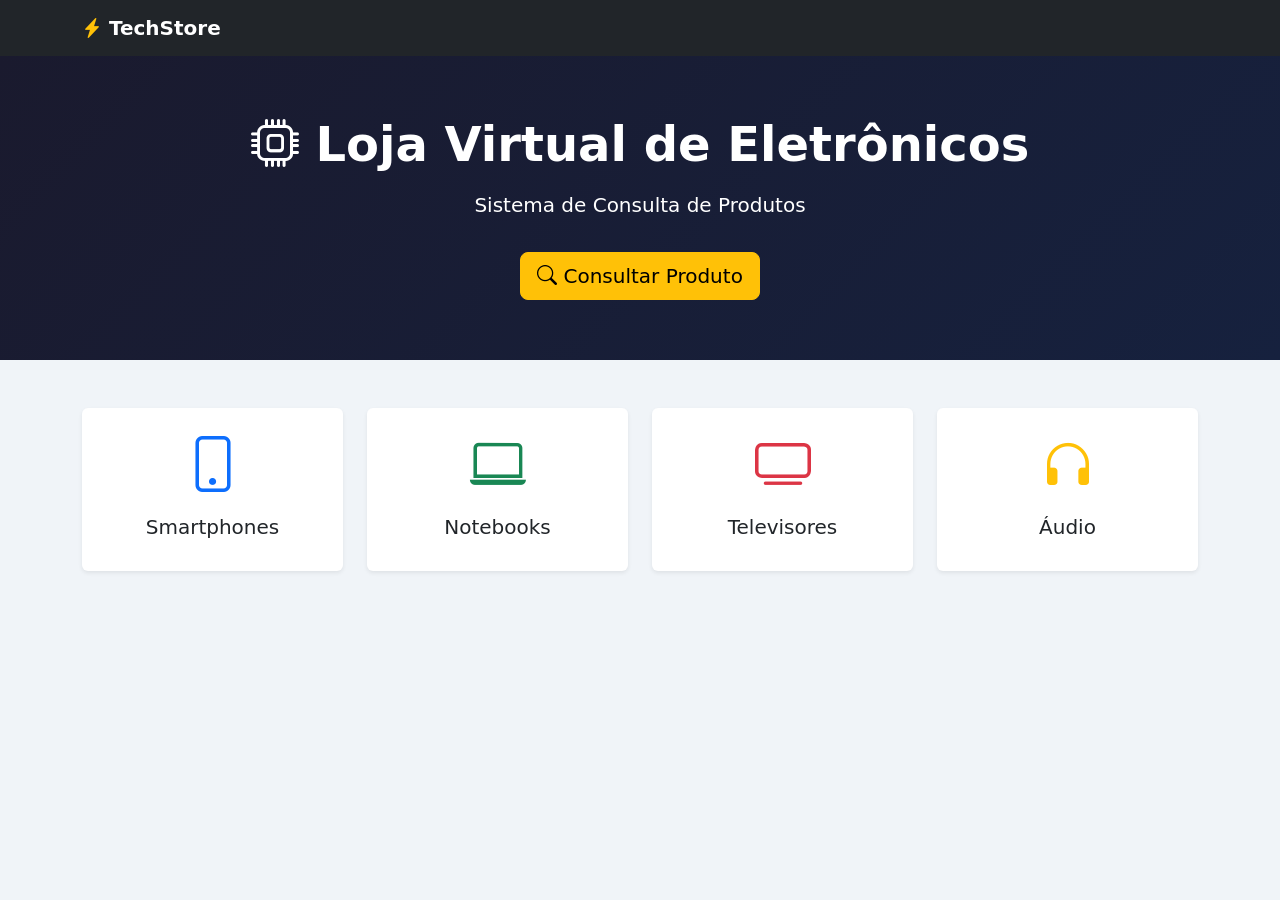
<file: src/main/resources/templates/index.html>
<!DOCTYPE html>
<html lang="pt-br" xmlns:th="http://www.thymeleaf.org">
<head>
    <meta charset="UTF-8">
    <meta name="viewport" content="width=device-width, initial-scale=1.0">
    <title>Loja Virtual de Eletrônicos</title>
    <link href="https://cdn.jsdelivr.net/npm/bootstrap@5.3.0/dist/css/bootstrap.min.css" rel="stylesheet">
    <link href="https://cdn.jsdelivr.net/npm/bootstrap-icons@1.11.0/font/bootstrap-icons.css" rel="stylesheet">
    <style>
        body { background-color: #f0f4f8; }
        .hero { background: linear-gradient(135deg, #1a1a2e, #16213e); color: white; padding: 60px 0; }
    </style>
</head>
<body>

<nav class="navbar navbar-dark bg-dark">
    <div class="container">
        <span class="navbar-brand fw-bold">
            <i class="bi bi-lightning-charge-fill text-warning"></i> TechStore
        </span>
    </div>
</nav>

<div class="hero text-center">
    <div class="container">
        <h1 class="display-5 fw-bold"><i class="bi bi-cpu"></i> Loja Virtual de Eletrônicos</h1>
        <p class="lead mt-3">Sistema de Consulta de Produtos</p>
        <a th:href="@{/consulta}" class="btn btn-warning btn-lg mt-3">
            <i class="bi bi-search"></i> Consultar Produto
        </a>
    </div>
</div>

<div class="container mt-5 text-center">
    <div class="row justify-content-center g-4">
        <div class="col-md-3">
            <div class="card border-0 shadow-sm">
                <div class="card-body p-4">
                    <i class="bi bi-phone display-4 text-primary"></i>
                    <h5 class="mt-3">Smartphones</h5>
                </div>
            </div>
        </div>
        <div class="col-md-3">
            <div class="card border-0 shadow-sm">
                <div class="card-body p-4">
                    <i class="bi bi-laptop display-4 text-success"></i>
                    <h5 class="mt-3">Notebooks</h5>
                </div>
            </div>
        </div>
        <div class="col-md-3">
            <div class="card border-0 shadow-sm">
                <div class="card-body p-4">
                    <i class="bi bi-tv display-4 text-danger"></i>
                    <h5 class="mt-3">Televisores</h5>
                </div>
            </div>
        </div>
        <div class="col-md-3">
            <div class="card border-0 shadow-sm">
                <div class="card-body p-4">
                    <i class="bi bi-headphones display-4 text-warning"></i>
                    <h5 class="mt-3">Áudio</h5>
                </div>
            </div>
        </div>
    </div>
</div>

</body>
</html>
</file>
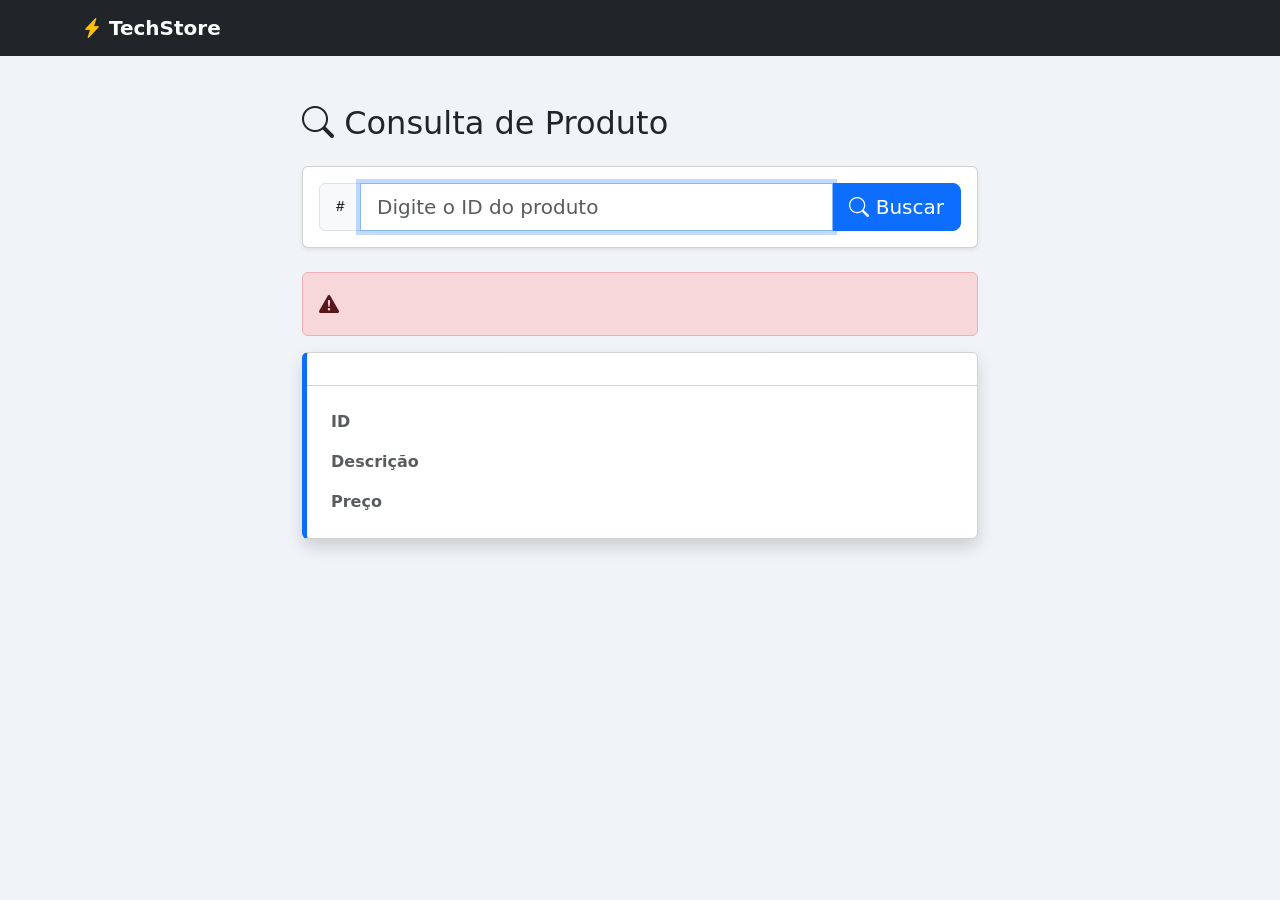
<file: src/main/resources/templates/consulta.html>
<!DOCTYPE html>
<html lang="pt-br" xmlns:th="http://www.thymeleaf.org">
<head>
    <meta charset="UTF-8">
    <meta name="viewport" content="width=device-width, initial-scale=1.0">
    <title>Consulta de Produto - TechStore</title>
    <link href="https://cdn.jsdelivr.net/npm/bootstrap@5.3.0/dist/css/bootstrap.min.css" rel="stylesheet">
    <link href="https://cdn.jsdelivr.net/npm/bootstrap-icons@1.11.0/font/bootstrap-icons.css" rel="stylesheet">
    <style>
        body { background-color: #f0f4f8; }
        .card-produto { border-left: 5px solid #0d6efd; }
    </style>
</head>
<body>

<nav class="navbar navbar-dark bg-dark">
    <div class="container">
        <a th:href="@{/}" class="navbar-brand fw-bold">
            <i class="bi bi-lightning-charge-fill text-warning"></i> TechStore
        </a>
    </div>
</nav>

<div class="container mt-5" style="max-width: 700px;">

    <h2 class="mb-4"><i class="bi bi-search"></i> Consulta de Produto</h2>

    <div class="card shadow-sm mb-4">
        <div class="card-body">
            <form th:action="@{/consulta}" method="post">
                <div class="input-group">
                    <span class="input-group-text"><i class="bi bi-hash"></i></span>
                    <input type="text"
                           name="id"
                           class="form-control form-control-lg"
                           placeholder="Digite o ID do produto"
                           th:value="${idBuscado}"
                           required
                           autofocus>
                    <button type="submit" class="btn btn-primary btn-lg">
                        <i class="bi bi-search"></i> Buscar
                    </button>
                </div>
            </form>
        </div>
    </div>

    <!-- Mensagem de erro -->
    <div th:if="${erro}" class="alert alert-danger d-flex align-items-center" role="alert">
        <i class="bi bi-exclamation-triangle-fill me-2 fs-5"></i>
        <span th:text="${erro}"></span>
    </div>

    <!-- Card do produto encontrado -->
    <div th:if="${produto}" class="card shadow card-produto">
        <div class="card-header bg-white d-flex justify-content-between align-items-center py-3">
            <h5 class="mb-0 fw-bold" th:text="${produto.nome}"></h5>
        </div>
        <div class="card-body">
            <table class="table table-borderless mb-0">
                <tbody>
                    <tr>
                        <th class="text-muted w-25">ID</th>
                        <td th:text="'#' + ${produto.id}"></td>
                    </tr>
                    <tr>
                        <th class="text-muted">Descrição</th>
                        <td th:text="${produto.descricao}"></td>
                    </tr>
                    <tr>
                        <th class="text-muted">Preço</th>
                        <td class="fw-bold text-success fs-5"
                            th:text="${#numbers.formatDecimal(produto.preco, 1, 'POINT', 2, 'COMMA')}">
                        </td>
                    </tr>
                </tbody>
            </table>
        </div>
    </div>

</div>

</body>
</html>
</file>
